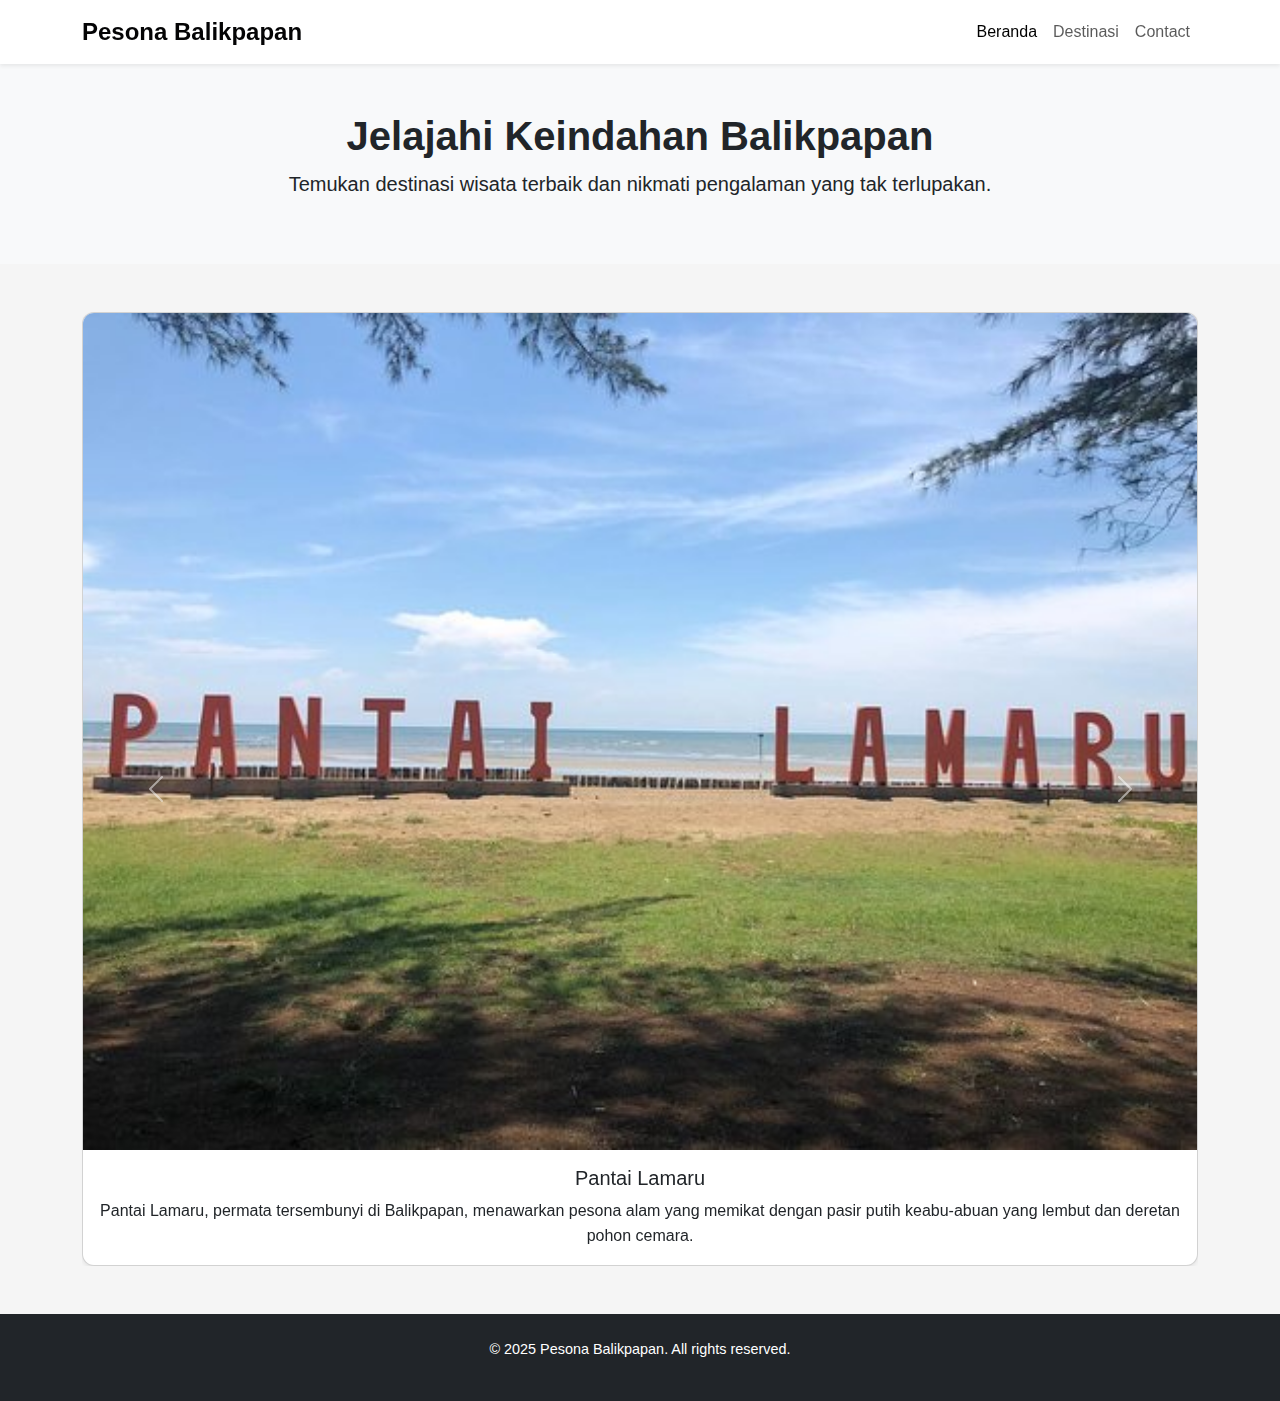
<file: index.html>
<!DOCTYPE html>
<html lang="en">
<head>
    <meta charset="UTF-8">
    <meta name="viewport" content="width=device-width, initial-scale=1.0">
    <title>Pesona Balikpapan</title>
    <!-- Bootstrap CSS -->
    <link href="https://cdn.jsdelivr.net/npm/bootstrap@5.3.0/dist/css/bootstrap.min.css" rel="stylesheet">
    <link rel="stylesheet" href="styles.css">
</head>
<body>
    <!-- Navbar -->
    <nav class="navbar navbar-expand-lg navbar-light bg-white shadow-sm sticky-top">
        <div class="container">
            <a class="navbar-brand fw-bold" href="#"><strong>Pesona Balikpapan</strong></a>
            <button class="navbar-toggler" type="button" data-bs-toggle="collapse" data-bs-target="#navbarNav">
                <span class="navbar-toggler-icon"></span>
            </button>
            <div class="collapse navbar-collapse" id="navbarNav">
                <ul class="navbar-nav ms-auto">
                    <li class="nav-item"><a class="nav-link active" href="#">Beranda</a></li>
                    <li class="nav-item"><a class="nav-link" href="destinasi.html">Destinasi</a></li>
                    <li class="nav-item"><a class="nav-link" href="contact.html">Contact</a></li>
                </ul>
            </div>
        </div>
    </nav>

    <!-- Hero Section -->
    <section class="text-center bg-light py-5">
        <div class="container">
            <h1 class="fw-bold">Jelajahi Keindahan Balikpapan</h1>
            <p class="lead">Temukan destinasi wisata terbaik dan nikmati pengalaman yang tak terlupakan.</p>
        </div>
    </section>

    <!-- Carousel / Card Slider -->
    <div id="carouselDestinasi" class="carousel slide container my-5" data-bs-ride="carousel">
        <div class="carousel-inner">
            <div class="carousel-item active">
                <div class="card shadow-sm">
                    <img src="img/lamaru.jpg" class="card-img-top" alt="Pantai Lamaru">
                    <div class="card-body text-center">
                        <h5 class="card-title">Pantai Lamaru</h5>
                        <p class="card-text">Pantai Lamaru, permata tersembunyi di Balikpapan, menawarkan pesona alam yang memikat dengan pasir putih keabu-abuan yang lembut dan deretan pohon cemara.</p>
                    </div>
                </div>
            </div>
            <div class="carousel-item">
                <div class="card shadow-sm">
                    <img src="img/bekapai.jpg" class="card-img-top" alt="Taman Bekapai">
                    <div class="card-body text-center">
                        <h5 class="card-title">Taman Bekapai</h5>
                        <p class="card-text">Taman hijau di tengah kota, tempat ideal untuk bersantai.</p>
                    </div>
                </div>
            </div>
            <div class="carousel-item">
                <div class="card shadow-sm">
                    <img src="img/wanadesa.jpeg" class="card-img-top" alt="Investigative Eating">
                    <div class="card-body text-center">
                        <h5 class="card-title">Wanadesa</h5>
                        <p class="card-text">Wanadesa Balikpapan, atau Ekowisata Bamboe Wanadesa, adalah destinasi wisata alam yang menawarkan keindahan hutan bambu yang rindang dan asri, serta suasana waduk yang menenangkan.</p>
                    </div>
                </div>
            </div>
            <div class="carousel-item">
                <div class="card shadow-sm">
                    <img src="img/bukit-bengkirai.webp" class="card-img-top" alt="Serenity Escapes">
                    <div class="card-body text-center">
                        <h5 class="card-title">Bukit Bengkirai</h5>
                        <p class="card-text">Bukit Bangkirai merupakan sebuah kawasan konservasi yang dikelola dengan tujuan untuk mengembangan monumen hutan alam tropis. Kawasan ini banyak ditumbuhi oleh berbagai tumbuhan hutan hujan tropis, khususnya pohon bangkirai.</p>
                    </div>
                </div>
            </div>
        </div>
        <button class="carousel-control-prev" type="button" data-bs-target="#carouselDestinasi" data-bs-slide="prev">
            <span class="carousel-control-prev-icon" aria-hidden="true"></span>
            <span class="visually-hidden">Previous</span>
        </button>
        <button class="carousel-control-next" type="button" data-bs-target="#carouselDestinasi" data-bs-slide="next">
            <span class="carousel-control-next-icon" aria-hidden="true"></span>
            <span class="visually-hidden">Next</span>
        </button>
    </div>

    <!-- Footer -->
    <footer class="bg-dark text-white py-4">
        <div class="container text-center">
            <p>&copy; 2025 Pesona Balikpapan. All rights reserved.</p>
        </div>
    </footer>

    
    <!-- Bootstrap JS -->
    <script src="https://cdn.jsdelivr.net/npm/bootstrap@5.3.0/dist/js/bootstrap.bundle.min.js"></script>
</body>
</html>
</file>
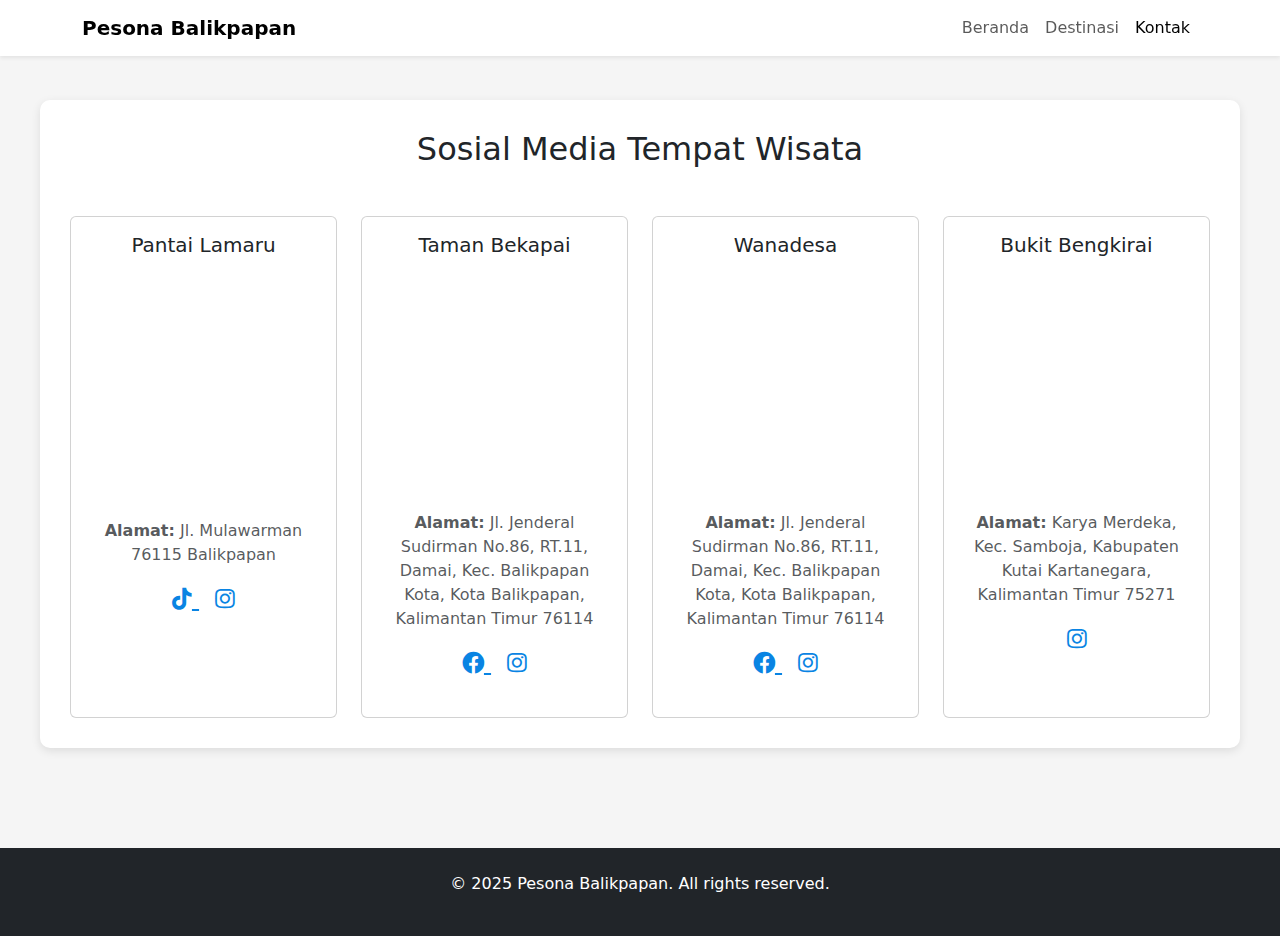
<file: contact.html>
<!DOCTYPE html>
<html lang="id">
<head>
    <meta charset="UTF-8">
    <meta name="viewport" content="width=device-width, initial-scale=1.0">
    <title>Sosial Media Wisata - Pesona Balikpapan</title>
    <link rel="stylesheet" href="https://cdnjs.cloudflare.com/ajax/libs/font-awesome/5.15.4/css/all.min.css">
    <link href="https://cdn.jsdelivr.net/npm/bootstrap@5.3.0/dist/css/bootstrap.min.css" rel="stylesheet">
    <style>
        body {
            background-color: #f5f5f5;
        }
        .contact-container {
            max-width: 1200px;
            margin: 100px auto;
            padding: 30px;
            background: white;
            box-shadow: 0 3px 10px rgba(0,0,0,0.1);
            border-radius: 10px;
        }
        .social-links a {
            margin: 0 8px;
            font-size: 1.4rem;
            color: #0984e3;
            transition: 0.3s;
        }
        .social-links a:hover {
            color: #0773c5;
        }
        .card {
            margin-bottom: 20px;
            transition: transform 0.2s;
        }
        .card:hover {
            transform: translateY(-5px);
        }
        .map {
            width: 100%;
            height: 200px;
            margin-bottom: 15px;
            border: 0;
        }
    </style>
</head>
<body>
    <header>
        <nav class="navbar navbar-expand-lg navbar-light bg-white shadow-sm fixed-top">
            <div class="container">
                <a class="navbar-brand fw-bold" href="#"><strong>Pesona Balikpapan</strong></a>
                <button class="navbar-toggler" type="button" data-bs-toggle="collapse" data-bs-target="#navbarNav">
                    <span class="navbar-toggler-icon"></span>
                </button>
                <div class="collapse navbar-collapse" id="navbarNav">
                    <ul class="navbar-nav ms-auto">
                        <li class="nav-item"><a class="nav-link" href="index.html">Beranda</a></li>
                        <li class="nav-item"><a class="nav-link" href="destinasi.html">Destinasi</a></li>
                        <li class="nav-item"><a class="nav-link active" href="#contact.html">Kontak</a></li>
                    </ul>
                </div>
            </div>
        </nav>
    </header>

    <div class="contact-container">
        <h2 class="text-center mb-5">Sosial Media Tempat Wisata</h2>
        <div class="row row-cols-1 row-cols-md-2 row-cols-lg-4 g-4">
            <!-- Pantai Lamaru -->
            <div class="col">
                <div class="card h-100">
                    <div class="card-body text-center">
                        <h5 class="card-title mb-4">Pantai Lamaru</h5>
                        <iframe class="map" src="https://www.google.com/maps/embed?pb=!1m18!1m12!1m3!1d15955.773459452443!2d116.9856801752495!3d-1.1999467806172546!2m3!1f0!2f0!3f0!3m2!1i1024!2i768!4f13.1!3m3!1m2!1s0x2df150191c1351a5%3A0x83ae8fa24a44dd79!2sPantai%20Wisata%20Lamaru!5e0!3m2!1sid!2sid!4v1740127160718!5m2!1sid!2sid" width="600" height="450" style="border:0;" allowfullscreen="" loading="lazy"></iframe>
                        <div class="social-links mt-3">
                        <p class="text-muted mt-2"><strong>Alamat:</strong> Jl. Mulawarman 76115 Balikpapan</p>
                            <a href="https://www.tiktok.com/@pantailamarubpn?_t=ZS-8u5wXqYgbn5&_r=1" target="_blank">
                                <i class="fab fa-tiktok"></i>
                            </a>
                            <a href="https://www.instagram.com/pantailamarubalikpapan?igsh=bTZ5ZWNtNzFtaWps" target="_blank">
                                <i class="fab fa-instagram"></i>
                            </a>
                        </div>
                    </div>
                </div>
            </div>

            <!-- Taman Bekapai -->
            <div class="col">
                <div class="card h-100">
                    <div class="card-body text-center">
                        <h5 class="card-title mb-4">Taman Bekapai</h5>
                        <iframe class="map" src="https://www.google.com/maps/embed?pb=!1m18!1m12!1m3!1d3038.364711585656!2d116.83133107350055!3d-1.2769191356128873!2m3!1f0!2f0!3f0!3m2!1i1024!2i768!4f13.1!3m3!1m2!1s0x2df146dd670a79b5%3A0x4549831c58987caf!2sTaman%20Bekapai!5e1!3m2!1sid!2sid!4v1740127380350!5m2!1sid!2sid" width="600" height="450" style="border:0;" allowfullscreen="" loading="lazy"></iframe>
                        <p class="text-muted mt-2"><strong>Alamat:</strong> Jl. Jenderal Sudirman No.86, RT.11, Damai, Kec. Balikpapan Kota, Kota Balikpapan, Kalimantan Timur 76114</p>
                        <div class="social-links mt-3">
                            <a href="404.html" target="_blank">
                                <i class="fab fa-facebook"></i>
                            </a>
                            <a href="404.html" target="_blank">
                                <i class="fab fa-instagram"></i>
                            </a>
                        </div>
                    </div>
                </div>
            </div>

            <!-- Wanadesa -->
            <div class="col">
                <div class="card h-100">
                    <div class="card-body text-center">
                        <h5 class="card-title mb-4">Wanadesa</h5>
                        <iframe class="map" src="https://www.google.com/maps/embed?pb=!1m18!1m12!1m3!1d3038.4978026050085!2d116.89865582349978!3d-1.1588681354970678!2m3!1f0!2f0!3f0!3m2!1i1024!2i768!4f13.1!3m3!1m2!1s0x2df14f83838226dd%3A0xad53c80934430905!2sWisata%20Bamboe%20Wanadesa!5e1!3m2!1sid!2sid!4v1740128080674!5m2!1sid!2sid" width="600" height="450" style="border:0;" allowfullscreen="" loading="lazy"></iframe>
                        <p class="text-muted mt-2"><strong>Alamat:</strong> Jl. Jenderal Sudirman No.86, RT.11, Damai, Kec. Balikpapan Kota, Kota Balikpapan, Kalimantan Timur 76114</p>
                        <div class="social-links mt-3">
                            <a href="https://www.facebook.com/share/18oLwwnNNf/" target="_blank">
                                <i class="fab fa-facebook"></i>
                            </a>
                            <a href="https://www.instagram.com/wisata_bambu?igsh=MTJ5cHlyZWFlMHg0eQ==" target="_blank">
                                <i class="fab fa-instagram"></i>
                            </a>
                        </div>
                    </div>
                </div>
            </div>

            <!-- Bukit Bengkirai -->
            <div class="col">
                <div class="card h-100">
                    <div class="card-body text-center">
                        <h5 class="card-title mb-4">Bukit Bengkirai</h5>
                        <iframe class="map" src="https://www.google.com/maps/embed?pb=!1m18!1m12!1m3!1d24309.063062230507!2d116.82889301083982!3d-1.0252486999999986!2m3!1f0!2f0!3f0!3m2!1i1024!2i768!4f13.1!3m3!1m2!1s0x2df6b43dd14fa82f%3A0x910d89815a4d33f3!2sBukit%20Bangkirai!5e1!3m2!1sid!2sid!4v1740128142872!5m2!1sid!2sid" width="600" height="450" style="border:0;" allowfullscreen="" loading="lazy"></iframe>
                        <p class="text-muted mt-2"><strong>Alamat:</strong> Karya Merdeka, Kec. Samboja, Kabupaten Kutai Kartanegara, Kalimantan Timur 75271</p>
                        <div class="social-links mt-3">
                            <a href="https://www.instagram.com/bukitbangkirai?igsh=MWF3NHNoZ3JlbnlydA==" target="_blank">
                                <i class="fab fa-instagram"></i>
                            </a>
                        </div>
                    </div>
                </div>
            </div>
        </div>
    </div>

      <!-- Footer -->
      <footer class="bg-dark text-white py-4">
        <div class="container text-center">
            <p>&copy; 2025 Pesona Balikpapan. All rights reserved.</p>
        </div>
    </footer>

    <script src="https://cdn.jsdelivr.net/npm/bootstrap@5.3.0/dist/js/bootstrap.bundle.min.js"></script>
</body>
</html>
</file>
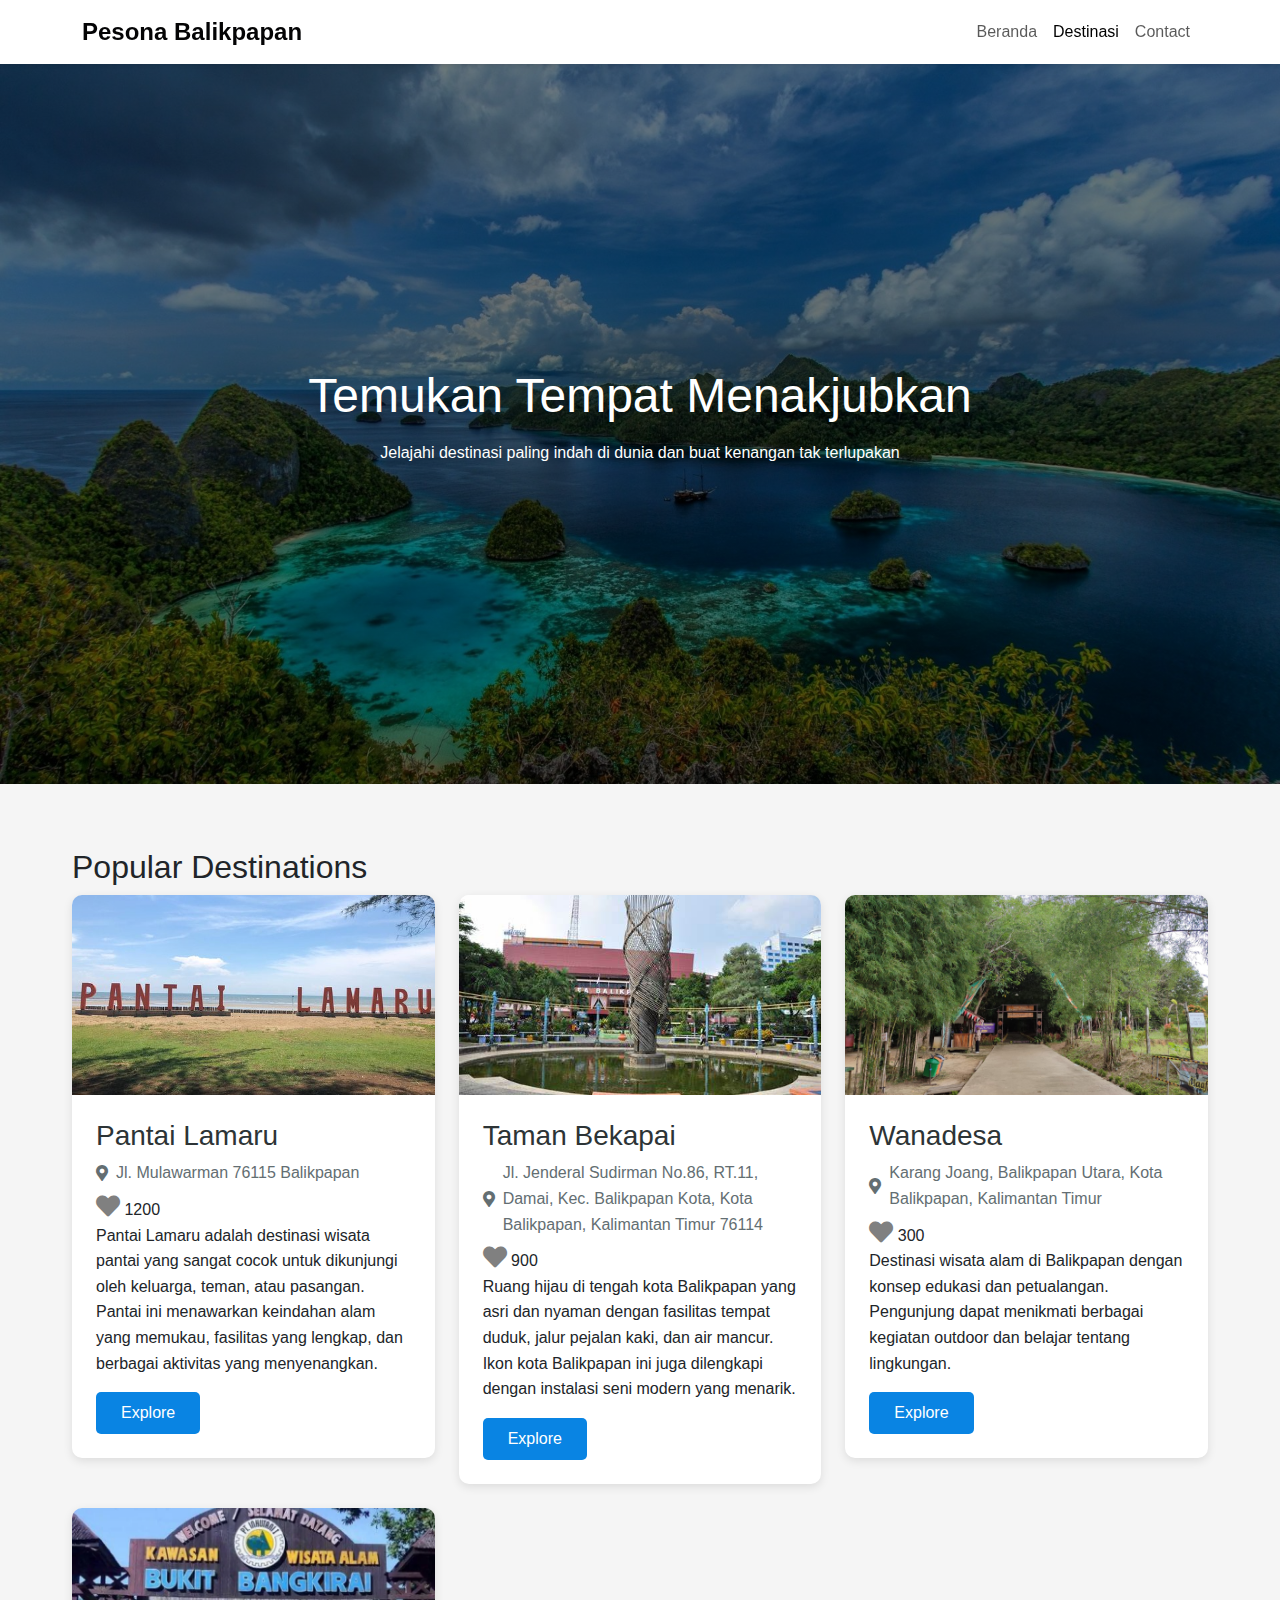
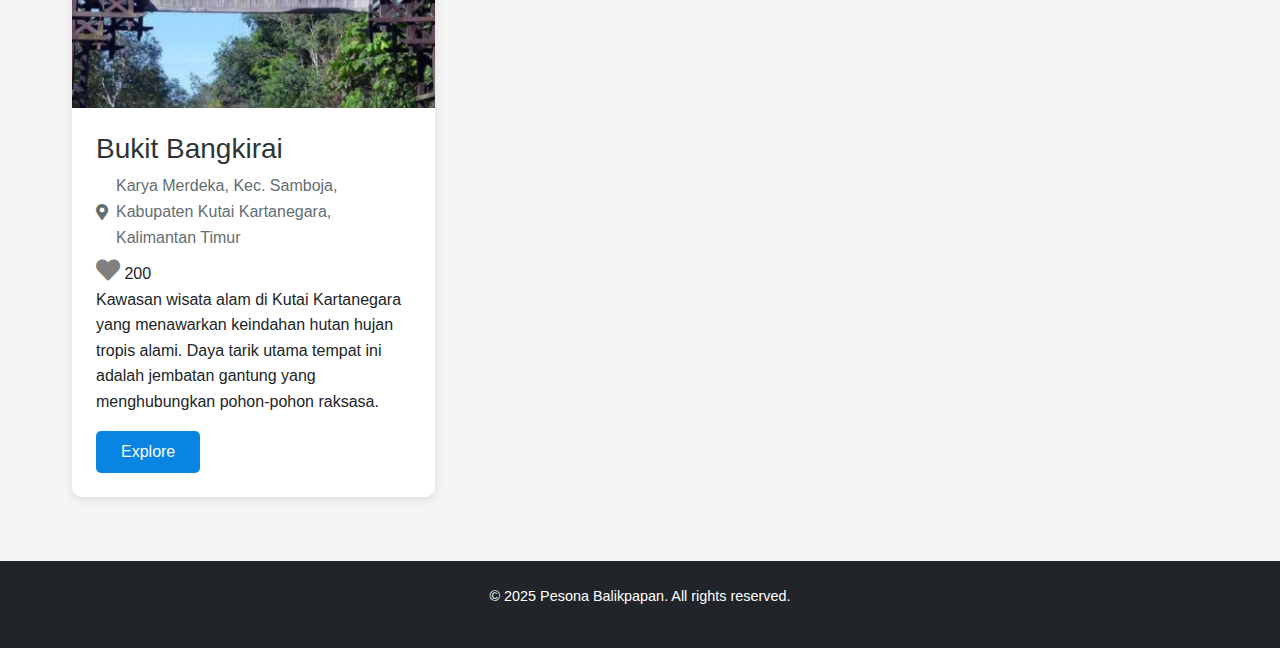
<file: destinasi.html>
<!DOCTYPE html>
<html lang="en">
<head>
    <meta charset="UTF-8">
    <meta name="viewport" content="width=device-width, initial-scale=1.0">
    <title>Wonderful Destinations</title>
    <link rel="stylesheet" href="https://cdnjs.cloudflare.com/ajax/libs/font-awesome/5.15.4/css/all.min.css">
    <link href="https://cdn.jsdelivr.net/npm/bootstrap@5.3.0/dist/css/bootstrap.min.css" rel="stylesheet">
    <link rel="stylesheet" href="styles.css">
</head>
<body>
  <!-- Navbar -->
  <nav class="navbar navbar-expand-lg navbar-light bg-white shadow-sm sticky-top">
    <div class="container">
        <a class="navbar-brand fw-bold" href="#"><strong>Pesona Balikpapan</strong></a>
        <button class="navbar-toggler" type="button" data-bs-toggle="collapse" data-bs-target="#navbarNav">
            <span class="navbar-toggler-icon"></span>
        </button>
        <div class="collapse navbar-collapse" id="navbarNav">
            <ul class="navbar-nav ms-auto">
                <li class="nav-item"><a class="nav-link" href="index.html">Beranda</a></li>
                <li class="nav-item"><a class="nav-link active" href="#">Destinasi</a></li>
                <li class="nav-item"><a class="nav-link" href="contact.html">Contact</a></li>
            </ul>
        </div>
    </div>
</nav>

    <section class="hero" id="home">
        <div class="hero-content">
            <h1>Temukan Tempat Menakjubkan</h1>
            <p>Jelajahi destinasi paling indah di dunia dan buat kenangan tak terlupakan</p>
        </div>
    </section>

    <section class="destinations" id="destinations">
        <h2>Popular Destinations</h2>
        <div class="row row-cols-1 row-cols-md-2 row-cols-lg-3 g-4">
            <!-- Destination Card 1 -->
            <div class="col">
                <div class="destination-card">
                    <div class="card-image">
                        <img src="img/lamaru.jpg" alt="Pantai Lamaru">
                    </div>
                    <div class="card-content">
                        <h3>Pantai Lamaru</h3>
                        <div class="location">
                            <i class="fas fa-map-marker-alt"></i>
                            <span>Jl. Mulawarman 76115 Balikpapan</span>
                        </div>
                        <div class="likes">
                            <i class="fas fa-heart like-btn" data-id="1"></i>
                            <span class="like-count" id="like-count-1">1200</span>
                        </div>                        
                        <p>Pantai Lamaru adalah destinasi wisata pantai yang sangat cocok untuk dikunjungi oleh keluarga, teman, atau pasangan. Pantai ini menawarkan keindahan alam yang memukau, fasilitas yang lengkap, dan berbagai aktivitas yang menyenangkan.</p>
                        <a href="lamaru/lamaru.html" class="btn">Explore</a>
                    </div>
                </div>
            </div>

            <!-- Destination Card 2 -->
            <div class="col">
                <div class="destination-card">
                    <div class="card-image">
                        <img src="img/bekapai.jpg" alt="Taman Bekapai">
                    </div>
                    <div class="card-content">
                        <h3>Taman Bekapai</h3>
                        <div class="location">
                            <i class="fas fa-map-marker-alt"></i>
                            <span>Jl. Jenderal Sudirman No.86, RT.11, Damai, Kec. Balikpapan Kota, Kota Balikpapan, Kalimantan Timur 76114</span>
                        </div>
                        <div class="likes">
                            <i class="fas fa-heart like-btn" data-id="2"></i>
                            <span class="like-count" id="like-count-2">900</span>
                        </div> 
                        <p>Ruang hijau di tengah kota Balikpapan yang asri dan nyaman dengan fasilitas tempat duduk, jalur pejalan kaki, dan air mancur. Ikon kota Balikpapan ini juga dilengkapi dengan instalasi seni modern yang menarik.</p>
                        <a href="bekapai/bekapai.html" class="btn">Explore</a>
                    </div>
                </div>
            </div>

            <!-- Destination Card 3 -->
            <div class="col">
                <div class="destination-card">
                    <div class="card-image">
                        <img src="img/wanadesa.jpeg" alt="Wanadesa">
                    </div>
                    <div class="card-content">
                        <h3>Wanadesa</h3>
                        <div class="location">
                            <i class="fas fa-map-marker-alt"></i>
                            <span>Karang Joang, Balikpapan Utara, Kota Balikpapan, Kalimantan Timur</span>
                        </div>
                        <div class="likes">
                            <i class="fas fa-heart like-btn" data-id="3"></i>
                            <span class="like-count" id="like-count-3">300</span>
                        </div> 
                        <p>Destinasi wisata alam di Balikpapan dengan konsep edukasi dan petualangan. Pengunjung dapat menikmati berbagai kegiatan outdoor dan belajar tentang lingkungan.</p>
                        <a href="wanadesa/wanadesa.html" class="btn">Explore</a>
                    </div>
                </div>
            </div>

             <!-- Destination Card 4 -->
             <div class="col">
                <div class="destination-card">
                    <div class="card-image">
                        <img src="img/bukit-bengkirai.webp" alt="Bukit Bangkirai">
                    </div>
                    <div class="card-content">
                        <h3>Bukit Bangkirai</h3>
                        <div class="location">
                            <i class="fas fa-map-marker-alt"></i>
                            <span>Karya Merdeka, Kec. Samboja, Kabupaten Kutai Kartanegara, Kalimantan Timur</span>
                        </div>
                        <div class="likes">
                            <i class="fas fa-heart like-btn" data-id="4"></i>
                            <span class="like-count" id="like-count-4">200</span>
                        </div> 
                        <p>Kawasan wisata alam di Kutai Kartanegara yang menawarkan keindahan hutan hujan tropis alami. Daya tarik utama tempat ini adalah jembatan gantung yang menghubungkan pohon-pohon raksasa.</p>
                        <a href="bengkirai/bengkrai.html" class="btn">Explore</a>
                    </div>
                </div>
            </div>

        </div>
    </section>

    <!-- Footer -->
    <!-- Footer -->
    <footer class="bg-dark text-white py-4">
        <div class="container text-center">
            <p>&copy; 2025 Pesona Balikpapan. All rights reserved.</p>
        </div>
    </footer>

    <!-- script -->
    <script>
        document.addEventListener("DOMContentLoaded", function() {
            document.querySelectorAll(".like-btn").forEach(button => {
                const postId = button.getAttribute("data-id");
                const likeCountElement = document.getElementById(`like-count-${postId}`);
                
                // Cek apakah sudah di-like sebelumnya
                let liked = localStorage.getItem(`liked-${postId}`);
                if (liked) {
                    button.classList.add("liked");
                }
                
                button.addEventListener("click", function() {
                    let currentLikes = parseInt(likeCountElement.textContent);
                    if (button.classList.contains("liked")) {
                        button.classList.remove("liked");
                        localStorage.removeItem(`liked-${postId}`);
                        likeCountElement.textContent = currentLikes - 1;
                    } else {
                        button.classList.add("liked");
                        localStorage.setItem(`liked-${postId}`, true);
                        likeCountElement.textContent = currentLikes + 1;
                    }
                });
            });
        });
    </script>
    
    
    <script src="https://cdn.jsdelivr.net/npm/bootstrap@5.3.0/dist/js/bootstrap.bundle.min.js"></script>
</body>
</html>
</file>
<file: styles.css>
body {
    font-family: 'Roboto', sans-serif;
    line-height: 1.6;
    background-color: #f5f5f5;

}

.navbar-brand {
    font-size: 1.5rem;
    color: #040405 !important;
}

.nav-link {
    font-size: 1rem;
    transition: color 0.3s ease-in-out;
}

.nav-link:hover {
    color: #0056b3 !important;
}

.card {
    border-radius: 12px;
    overflow: hidden;
    transition: transform 0.3s ease, box-shadow 0.3s ease;
}

.card:hover {
    transform: translateY(-5px);
    box-shadow: 0 10px 20px rgba(0, 0, 0, 0.1);
}

footer {
    font-size: 0.9rem;
}

* {
    margin: 0;
    padding: 0;
    box-sizing: border-box;
    font-family: 'Segoe UI', Tahoma, Geneva, Verdana, sans-serif;
}

.hero {
    height: 80vh;
    background: linear-gradient(rgba(0,0,0,0.5), rgba(0,0,0,0.5)),
     url('img/thumb.jpg') center/cover;
    display: flex;
    align-items: center;
    justify-content: center;
    color: white;
    text-align: center;
    margin-top: 0;
}

@media (max-width: 768px) {
    .hero {
        height: 60vh;
        background-size: cover;
    }
}

.hero-content h1 {
    font-size: 3rem;
    margin-bottom: 1rem;
}

/* Destinations Grid */
.destinations {
    max-width: 1200px;
    margin: 4rem auto;
    padding: 0 2rem;
}

.destination-card {
    background: white;
    border-radius: 10px;
    overflow: hidden;
    box-shadow: 0 3px 10px rgba(0,0,0,0.1);
    transition: transform 0.3s ease;
}

.destination-card:hover {
    transform: translateY(-5px);
}

.card-image {
    height: 200px;
    overflow: hidden;
}

.card-image img {
    width: 100%;
    height: 100%;
    object-fit: cover;
}

.card-content {
    padding: 1.5rem;
}

.card-content h3 {
    margin-bottom: 0.5rem;
    color: #2d3436;
}

.location {
    display: flex;
    align-items: center;
    margin-bottom: 0.5rem;
    color: #636e72;
}

.location i {
    margin-right: 0.5rem;
}

.rating {
    color: #fdcb6e;
    margin-bottom: 1rem;
}

.btn {
    display: inline-block;
    padding: 0.5rem 1.5rem;
    background-color: #0984e3;
    color: white;
    text-decoration: none;
    border-radius: 5px;
    transition: background-color 0.3s ease;
}

.btn:hover {
    background-color: #0773c5;
}




@media (max-width: 768px) {
    .hero-content h1 {
        font-size: 2rem;
    }
}

.like-btn {
    font-size: 24px;
    color: gray;
    cursor: pointer;
    transition: color 0.3s ease-in-out;
}

.like-btn.liked {
    color: red;
}


@keyframes pop {
    0% { transform: scale(1); }
    50% { transform: scale(1.2); }
    100% { transform: scale(1); }
}
</file>
